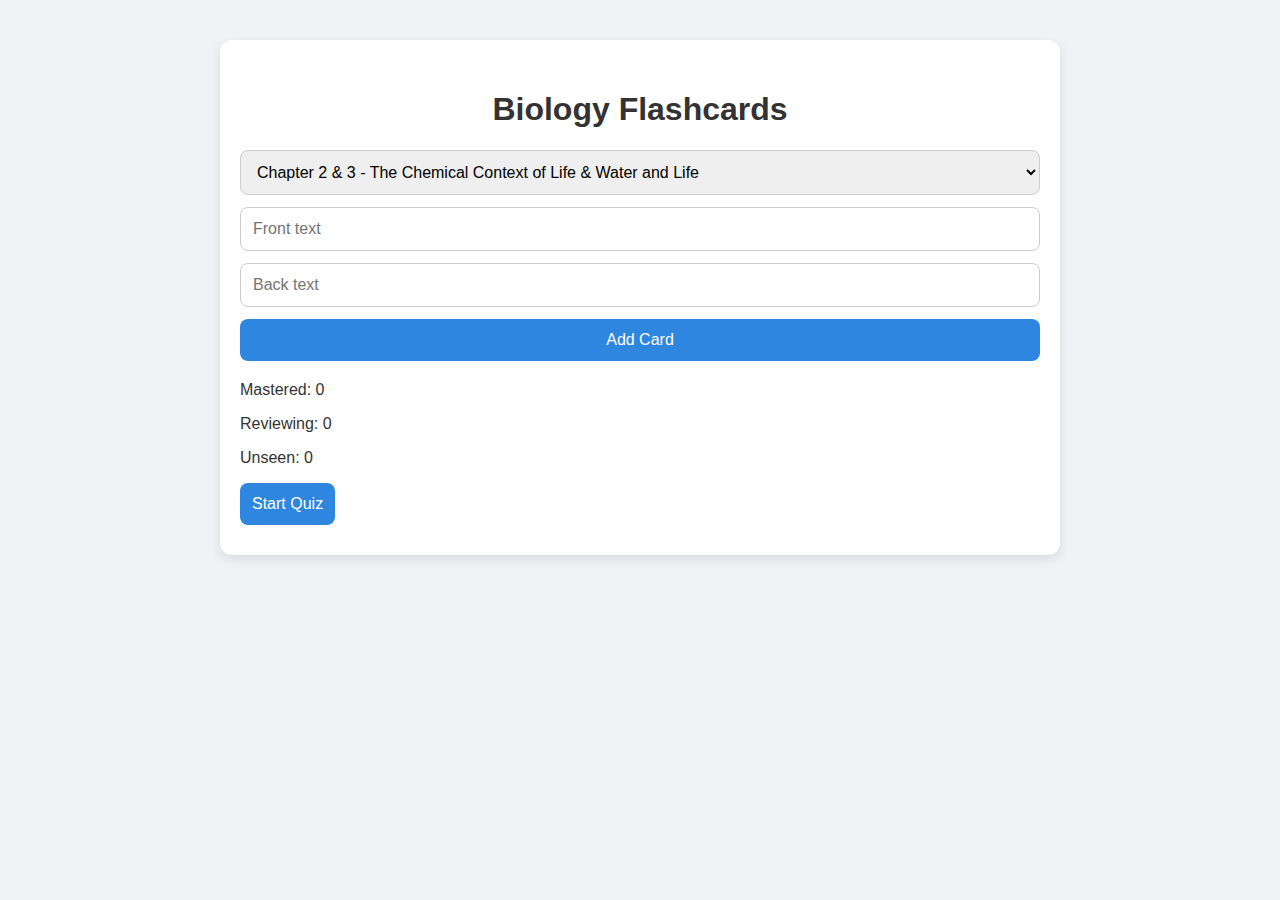
<file: flashcard-app-ui-enhanced/index.html>
<!DOCTYPE html>
<html lang="en">
<head>
  <meta charset="UTF-8" />
  <meta name="viewport" content="width=device-width, initial-scale=1.0"/>
  <title>My Flashcards</title>
  <link rel="stylesheet" href="styles.css" />
</head>
<body>
  <div class="container">
    <h1>Biology Flashcards</h1>
    <form id="flashcard-form">
      <select id="chapter" required></select>
      <input type="text" id="front" placeholder="Front text" required />
      <input type="text" id="back" placeholder="Back text" required />
      <button type="submit">Add Card</button>
    </form>
    <div id="stats"></div>
    <button id="start-quiz">Start Quiz</button>
    <div id="flashcards-container"></div>
  </div>
  <script src="script.js"></script>
</body>
</html>
</file>
<file: flashcard-app-ui-enhanced/styles.css>
:root {
  --bg-light: #f0f2f5;
  --bg-dark: #1e1e1e;
  --card-light: #ffffff;
  --card-dark: #2a2a2a;
  --text-light: #333;
  --text-dark: #f0f0f0;
  --accent: #2e86de;
  --hover: #1b4f72;
  --mastered: #27ae60;
  --reviewing: #f1c40f;
  --unseen: #bdc3c7;
}

body {
  font-family: 'Segoe UI', sans-serif;
  margin: 0;
  padding: 0;
  background: var(--bg-light);
  color: var(--text-light);
  transition: background 0.3s, color 0.3s;
}

body.dark {
  background: var(--bg-dark);
  color: var(--text-dark);
}

.container {
  max-width: 800px;
  margin: auto;
  padding: 30px 20px;
  background: var(--card-light);
  border-radius: 12px;
  box-shadow: 0 4px 12px rgba(0, 0, 0, 0.1);
  margin-top: 40px;
  transition: background 0.3s;
}

body.dark .container {
  background: var(--card-dark);
}

h1 {
  text-align: center;
  color: inherit;
}

form {
  display: flex;
  flex-direction: column;
  gap: 12px;
  margin-bottom: 20px;
}

input, select {
  padding: 12px;
  font-size: 16px;
  border: 1px solid #ccc;
  border-radius: 8px;
  outline: none;
}

button {
  padding: 12px;
  font-size: 16px;
  border: none;
  border-radius: 8px;
  cursor: pointer;
  background-color: var(--accent);
  color: white;
  transition: background-color 0.3s ease;
}

button:hover {
  background-color: var(--hover);
}

#theme-toggle {
  margin: 0 auto 20px auto;
  display: block;
}

.card {
  background: var(--unseen);
  padding: 15px;
  border-radius: 10px;
  margin-top: 12px;
  font-size: 18px;
  text-align: center;
  transition: transform 0.5s, background 0.3s;
  cursor: pointer;
  perspective: 1000px;
}

.card.mastered {
  background: var(--mastered);
}
.card.reviewing {
  background: var(--reviewing);
}

#stats {
  margin-bottom: 15px;
  font-size: 16px;
}

.progress-bar {
  background: #ccc;
  border-radius: 10px;
  overflow: hidden;
  height: 10px;
  margin: 5px 0;
}

.progress-fill {
  height: 100%;
  transition: width 0.3s ease;
}

.progress-mastered {
  background: var(--mastered);
}
.progress-reviewing {
  background: var(--reviewing);
}
.progress-unseen {
  background: var(--unseen);
}
</file>
